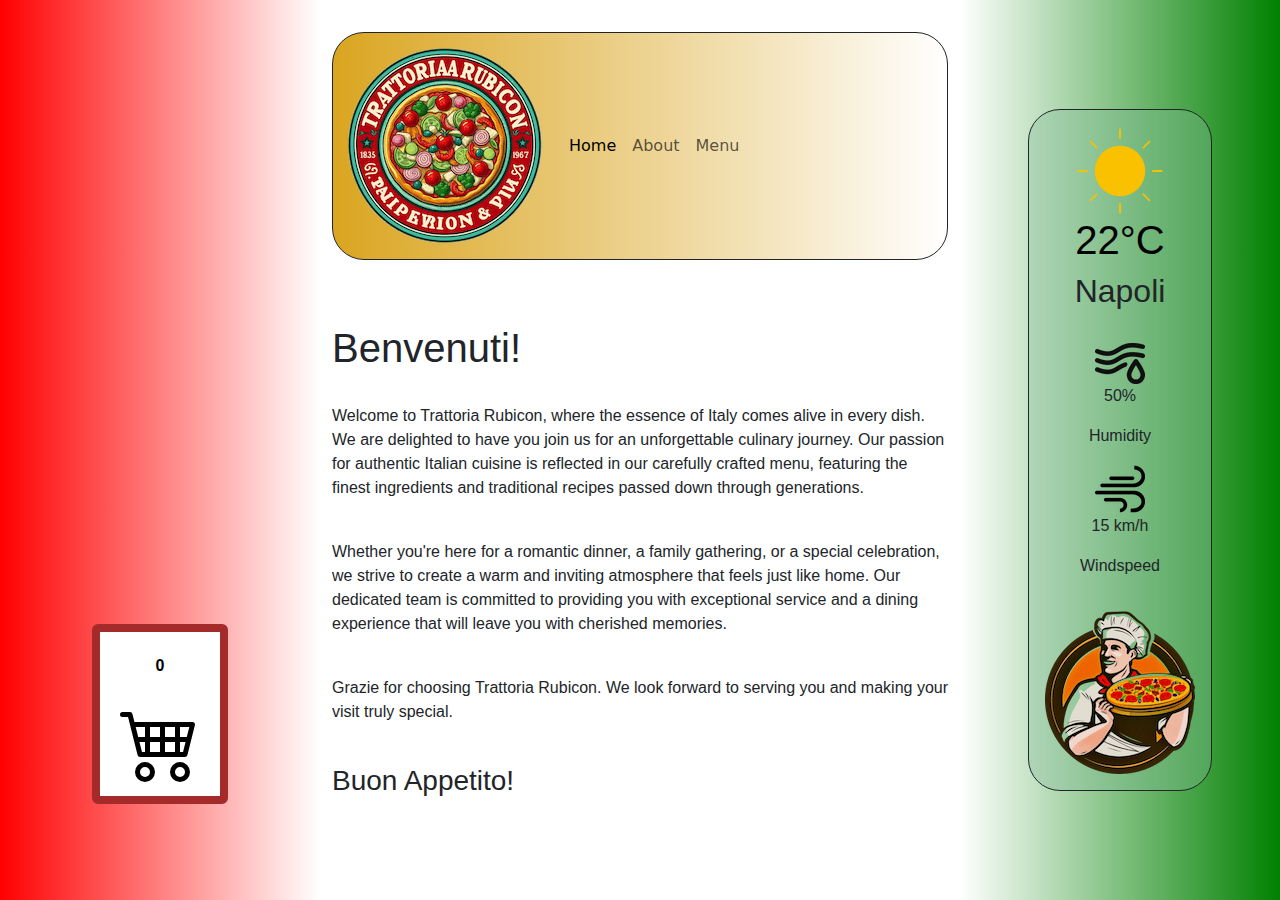
<file: index.html>
<!DOCTYPE html>
<html lang="en">
<head>
    <meta charset="UTF-8">
    <meta name="viewport" content="width=device-width, initial-scale=1.0">
    <link href="https://cdn.jsdelivr.net/npm/bootstrap@5.3.3/dist/css/bootstrap.min.css" rel="stylesheet" integrity="sha384-QWTKZyjpPEjISv5WaRU9OFeRpok6YctnYmDr5pNlyT2bRjXh0JMhjY6hW+ALEwIH" crossorigin="anonymous">
    <link href="./css/style.css" rel="stylesheet">
    <title>Home</title>
</head>
<body>
    <div class="container-fluid">
        <div class="row">
            <!-- Left Column -->
            <div class="col-md-3 d-flex d-column" id="left-column">
                <div class="content-left">
                
                    <!-- Button trigger modal -->
                <button type="button" id="btn-cart" class="btn btn-primary" data-bs-toggle="modal" data-bs-target="#exampleModal">
                    <p class="quantity-cart">0</p>
                    <img src="./img/cart4.svg" alt="Shopping Cart">
                </button>
  
                <!-- Modal -->
                <div class="modal fade" id="exampleModal" tabindex="-1" aria-labelledby="exampleModalLabel">
                  <div class="modal-dialog">
                    <div class="modal-content">
                      <div class="modal-header">
                        <h1 class="modal-title fs-5" id="exampleModalLabel">Shopping Cart</h1>
                        <button type="button" class="btn-close" data-bs-dismiss="modal" aria-label="Close"></button>
                      </div>
                      <div class="modal-body">
                        <!--Cart-->
                        <div class="cart">
                          <section class="container content-section">
                                  <div class="cart-items"></div>
                                  <div class="cart-total">
                                      <strong class="cart-total-title">Total</strong>
                                      <span class="cart-total-price">0 €</span>
                                  </div>
                                  
                              </section>
                          </div>
              
                      </div>
                      <div class="modal-footer">
                        <button type="button" class="btn btn-secondary" data-bs-dismiss="modal">Close</button>
                        <button class="btn btn-primary btn-purchase" onclick="purchaseClicked()" type="button">PURCHASE</button>
                      </div>
                    </div>
                  </div>
                </div>

            </div>
            </div>
            <!-- Middle Column -->
            <div class="col-md-6" id="center-column">
                <nav class="navbar navbar-expand-lg bg-body-tertiary">
                    <div class="container-fluid">
                        <a class="navbar-brand"><img src="./img/logo.png" alt="Logo Picture"></a>
                        <button class="navbar-toggler" type="button" data-bs-toggle="collapse" data-bs-target="#navbarNavAltMarkup" aria-controls="navbarNavAltMarkup" aria-expanded="false" aria-label="Toggle navigation">
                            <span class="navbar-toggler-icon"></span>
                        </button>
                        <div class="collapse navbar-collapse" id="navbarNavAltMarkup">
                            <div class="navbar-nav">
                                <a class="nav-link active" aria-current="page" href="./index.html">Home</a>
                                <a class="nav-link" href="./about.html">About</a>
                                <a class="nav-link" href="./menu.html">Menu</a>
                            </div>
                        </div>
                        
                    </div>
                </nav>
                <div class="content">
                    <h1>Benvenuti!</h1>
                    <br>
                    <p>Welcome to Trattoria Rubicon, where the essence of Italy comes alive in every dish. We are delighted to have you join us for an unforgettable culinary journey.
                    Our passion for authentic Italian cuisine is reflected in our carefully crafted menu, featuring the finest ingredients and traditional recipes passed down through generations.</p>
                    <br>
                    <p>Whether you're here for a romantic dinner, a family gathering, or a special celebration, we strive to create a warm and inviting atmosphere that feels just like home.
                    Our dedicated team is committed to providing you with exceptional service and a dining experience that will leave you with cherished memories.</p>
                    <br>
                    <p>Grazie for choosing Trattoria Rubicon. We look forward to serving you and making your visit truly special.</p>
                    <br>
                    <h3>Buon Appetito!</h3>
                </div>
            </div>
            <!-- Right Column -->
            <div class="col-md-3 d-flex d-column" id="right-column">
                
                <div class="weather-card">
                    <div class="weather">
                        <img src="./img/weatherAPI/clear.png" class="weather-icon" alt="Weather Image">
                        <h1 class="temp">22°C</h1>
                        <h2 class="city">Napoli</h2>
                        <br>
                        <div class="row">
                            <div class="col">
                                <img src="./img/weatherAPI/humidity-small.png" alt="Humidity Image">
                                <div>
                                    <p class="humidity">50%</p>
                                    <p>Humidity</p>
                                </div>
                                <img src="./img/weatherAPI/wind-small.png" alt="Wind Image">
                                <div>
                                    <p class="wind">15 km/h</p>
                                    <p>Windspeed</p>
                                </div>
                            </div>
                        </div>
                    </div>
                    <img src="./img/chef.png" id="chef-img" alt="Picture of a Chef">
                </div>
            </div>

        </div>
    </div>
    <script src="https://cdn.jsdelivr.net/npm/bootstrap@5.3.3/dist/js/bootstrap.bundle.min.js" integrity="sha384-YvpcrYf0tY3lHB60NNkmXc5s9fDVZLESaAA55NDzOxhy9GkcIdslK1eN7N6jIeHz" crossorigin="anonymous"></script>
    <script src="./script/weather.js"></script>
    <script src="./script/fakestore.js"></script>
</body>
</html>
</file>
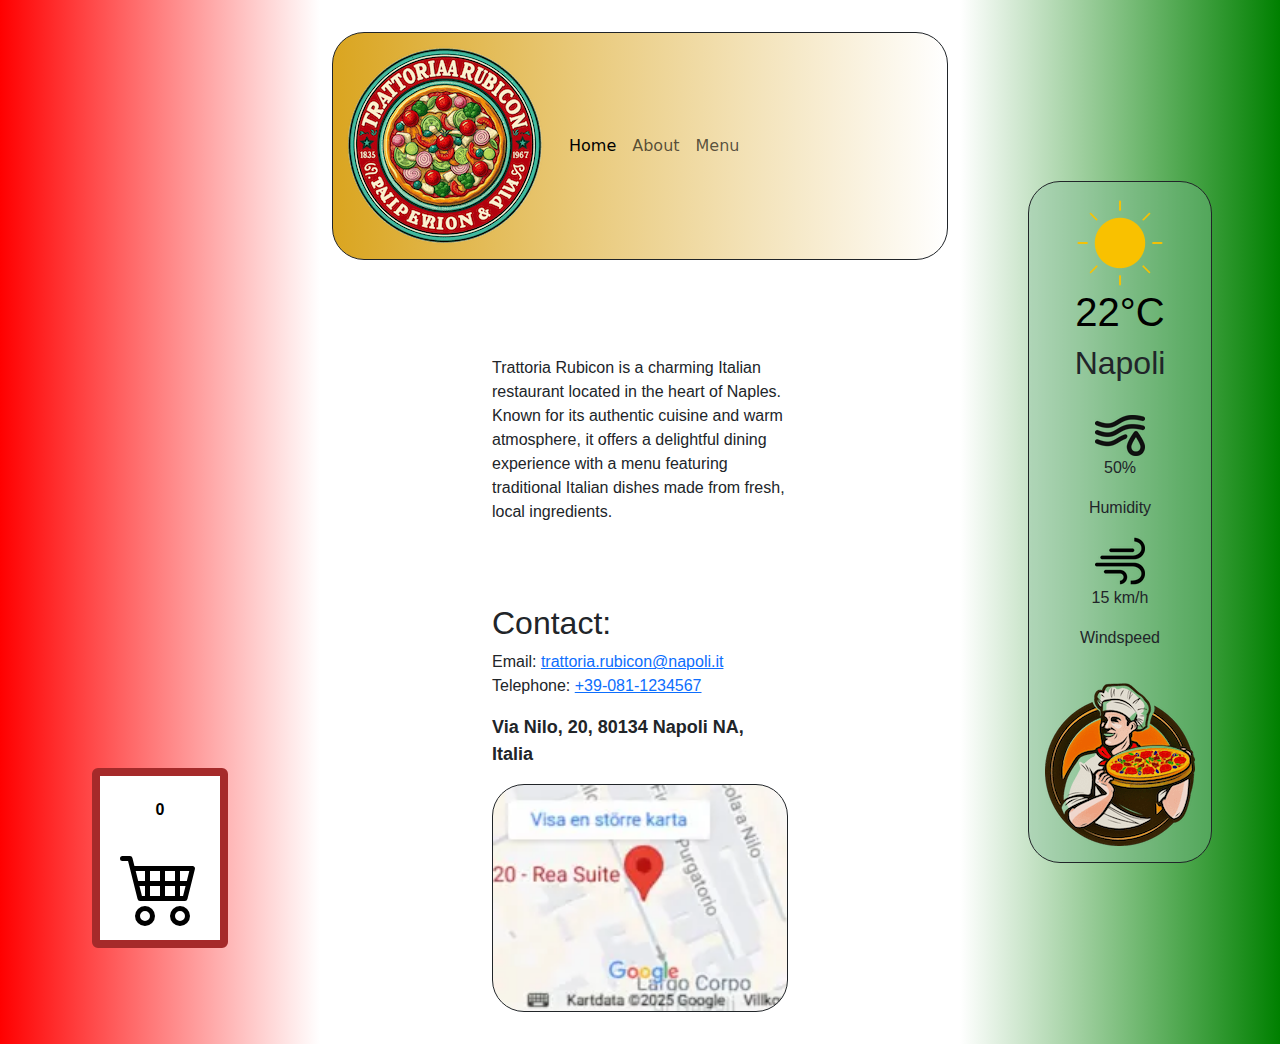
<file: about.html>
<!DOCTYPE html>
<html lang="en">
<head>
    <meta charset="UTF-8">
    <meta name="viewport" content="width=device-width, initial-scale=1.0">
    <link href="https://cdn.jsdelivr.net/npm/bootstrap@5.3.3/dist/css/bootstrap.min.css" rel="stylesheet" integrity="sha384-QWTKZyjpPEjISv5WaRU9OFeRpok6YctnYmDr5pNlyT2bRjXh0JMhjY6hW+ALEwIH" crossorigin="anonymous">
    <link rel="preload" href="./img/googlemaps.webp" as="image" type="image/webp">
    <link href="./css/style.css" rel="stylesheet">
    <title>About Us</title>
</head>
<body>
    <div class="container-fluid">
        <div class="row">
            <!-- Left Column -->
            <div class="col-md-3 d-flex d-column" id="left-column">
                <div class="content-left">
                 
                    <!-- Button trigger modal -->
                <button type="button" id="btn-cart" class="btn btn-primary" data-bs-toggle="modal" data-bs-target="#exampleModal">
                    <p class="quantity-cart">0</p>
                    <img src="./img/cart4.svg " alt="Shopping Cart">
                </button>
  
                <!-- Modal -->
                <div class="modal fade" id="exampleModal" tabindex="-1" aria-labelledby="exampleModalLabel">
                  <div class="modal-dialog">
                    <div class="modal-content">
                      <div class="modal-header">
                        <h1 class="modal-title fs-5" id="exampleModalLabel">Shopping Cart</h1>
                        <button type="button" class="btn-close" data-bs-dismiss="modal" aria-label="Close"></button>
                      </div>
                      <div class="modal-body">
                        <!--Cart-->
                        <div class="cart">
                          <section class="container content-section">
                                  <div class="cart-items"></div>
                                  <div class="cart-total">
                                      <strong class="cart-total-title">Total</strong>
                                      <span class="cart-total-price">0 €</span>
                                  </div>
                                  
                              </section>
                          </div>
              
                      </div>
                      <div class="modal-footer">
                        <button type="button" class="btn btn-secondary" data-bs-dismiss="modal">Close</button>
                        <button class="btn btn-primary btn-purchase" onclick="purchaseClicked()" type="button">PURCHASE</button>
                      </div>
                    </div>
                  </div>
                </div>
            </div>
            </div>
            <!-- Middle Column -->
            <div class="col-md-6" id="center-column">
                <nav class="navbar navbar-expand-lg bg-body-tertiary">
                    <div class="container-fluid">
                        <a class="navbar-brand"><img src="./img/logo.png" alt="Logo Picture"></a>
                        <button class="navbar-toggler" type="button" data-bs-toggle="collapse" data-bs-target="#navbarNavAltMarkup" aria-controls="navbarNavAltMarkup" aria-expanded="false" aria-label="Toggle navigation">
                            <span class="navbar-toggler-icon"></span>
                        </button>
                        <div class="collapse navbar-collapse" id="navbarNavAltMarkup">
                            <div class="navbar-nav">
                                <a class="nav-link active" aria-current="page" href="./index.html">Home</a>
                                <a class="nav-link" href="./about.html">About</a>
                                <a class="nav-link" href="./menu.html">Menu</a>
                            </div>
                        </div>
                    </div>
                </nav>
        <div class="content">
            
                <div class="row justify-content-center">
                <div class="about-content">
                <p>Trattoria Rubicon is a charming Italian restaurant located in the heart of Naples. Known for its authentic cuisine and warm atmosphere,
                    it offers a delightful dining experience with a menu featuring traditional Italian dishes made from fresh, local ingredients.</p>
                </div>
                <div class="contact-content">
                    <h2>Contact:</h2>
                    <p class="contact-info">Email: <a href="mailto:trattoria.rubicon@napoli.it">trattoria.rubicon@napoli.it</a><br>
                    Telephone: <a href="tel:+39-081-1234567">+39-081-1234567</a></p>
                    <p id="address">Via Nilo, 20, 80134 Napoli NA, Italia</p>

                    <div data-src="https://www.google.com/maps/embed?pb=!1m18!1m12!1m3!1d634.461595900905!2d14.256433266954438!3d40.84937543817644!2m3!1f0!2f0!3f0!3m2!1i1024!2i768!4f13.1!3m3!1m2!1s0x133b095b05822ca3%3A0x32008e89bf329684!2sCarmelina%2020%20-%20Rea%20Suite!5e0!3m2!1ssv!2sse!4v1738917479740!5m2!1ssv!2sse" id="mymap"></div>
                </div>
                
            </div>
        </div>
        </div>
        
            <!-- Right Column -->
            <div class="col-md-3 d-flex d-column" id="right-column">
                <div class="weather-card">
                    <div class="weather">
                        <img src="./img/weatherAPI/clear.png" class="weather-icon" alt="Weather Image">
                        <h1 class="temp">22°C</h1>
                        <h2 class="city">Napoli</h2>
                        <br>
                        <div class="row">
                            <div class="col">
                                <img src="./img/weatherAPI/humidity-small.png" alt="Humidity Image">
                                <div>
                                    <p class="humidity">50%</p>
                                    <p>Humidity</p>
                                </div>
                                <img src="./img/weatherAPI/wind-small.png" alt="Wind Image">
                                <div>
                                    <p class="wind">15 km/h</p>
                                    <p>Windspeed</p>
                                </div>
                            </div>
                        </div>
                        <img src="./img/chef.png" id="chef-img" alt="Picture of a Chef">
                    </div>
                </div>
            </div>
        </div>
    </div>
<script src="https://cdn.jsdelivr.net/npm/bootstrap@5.3.3/dist/js/bootstrap.bundle.min.js" integrity="sha384-YvpcrYf0tY3lHB60NNkmXc5s9fDVZLESaAA55NDzOxhy9GkcIdslK1eN7N6jIeHz" crossorigin="anonymous"></script>
<script src="./script/weather.js"></script>
<script src="./script/googlemaps.js"></script>
<script src="./script/fakestore.js"></script>
</body>
</html>
</file>
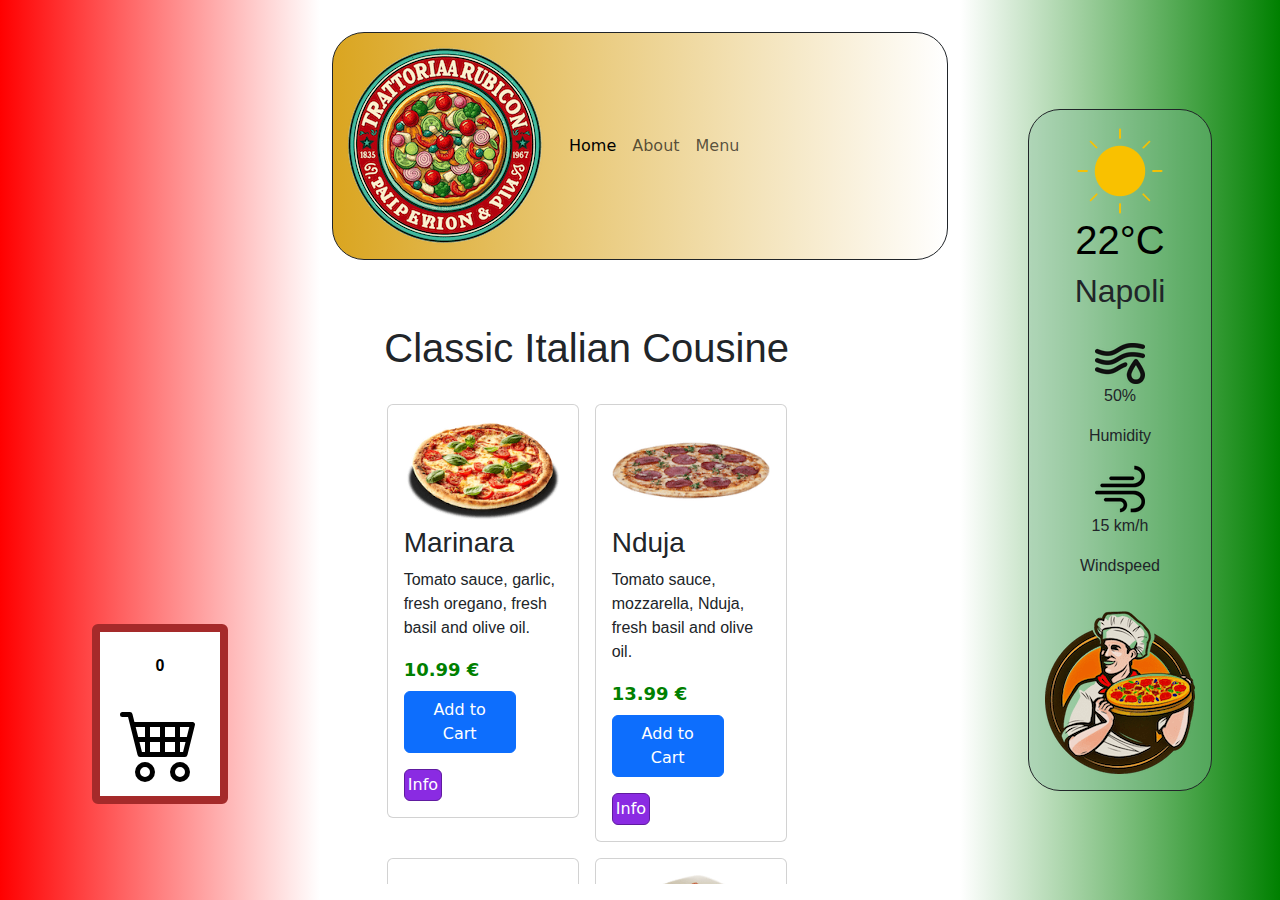
<file: menu.html>
<!DOCTYPE html>
<html lang="en">
<head>
    <meta charset="UTF-8">
    <meta name="viewport" content="width=device-width, initial-scale=1.0">
    <link href="https://cdn.jsdelivr.net/npm/bootstrap@5.3.3/dist/css/bootstrap.min.css" rel="stylesheet" integrity="sha384-QWTKZyjpPEjISv5WaRU9OFeRpok6YctnYmDr5pNlyT2bRjXh0JMhjY6hW+ALEwIH" crossorigin="anonymous">
    <link href="./css/style.css" rel="stylesheet">
    <title>Menu</title>
</head>
<body>
    <div class="container-fluid">
        <div class="row">
            <!-- Left Column -->
            <div class="col-md-3 d-flex d-column" id="left-column">
                <div class="content-left">
                <!-- Button trigger modal -->
                <button type="button" id="btn-cart" class="btn btn-primary" data-bs-toggle="modal" data-bs-target="#exampleModal">
                    <p class="quantity-cart">0</p>
                    <img src="./img/cart4.svg" alt="Shopping Cart">
                </button>
  
                <!-- Modal -->
                <div class="modal fade" id="exampleModal" tabindex="-1" aria-labelledby="exampleModalLabel">
                  <div class="modal-dialog">
                    <div class="modal-content">
                      <div class="modal-header">
                        <h1 class="modal-title fs-5" id="exampleModalLabel">Shopping Cart</h1>
                        <button type="button" class="btn-close" data-bs-dismiss="modal" aria-label="Close"></button>
                      </div>
                      <div class="modal-body">
                        <!--Cart-->
                        <div class="cart">
                          <section class="container content-section">
                                  <div class="cart-items"></div>
                                  <div class="cart-total">
                                      <strong class="cart-total-title">Total</strong>
                                      <span class="cart-total-price">0 €</span>
                                  </div>
                                  
                              </section>
                          </div>
              
                      </div>
                      <div class="modal-footer">
                        <button type="button" class="btn btn-secondary" data-bs-dismiss="modal">Close</button>
                        <button class="btn btn-primary btn-purchase" onclick="purchaseClicked()" type="button">PURCHASE</button>
                      </div>
                    </div>
                  </div>
                </div>

                    
                    
            </div>
            </div>
            <!-- Middle Column -->
            <div class="col-md-6" id="center-column">
                <nav class="navbar navbar-expand-lg">
                    <div class="container-fluid">
                        <a class="navbar-brand"><img src="./img/logo.png" alt="Logo Picture"></a>
                        <button class="navbar-toggler" type="button" data-bs-toggle="collapse" data-bs-target="#navbarNavAltMarkup" aria-controls="navbarNavAltMarkup" aria-expanded="false" aria-label="Toggle navigation">
                            <span class="navbar-toggler-icon"></span>
                        </button>
                        <div class="collapse navbar-collapse" id="navbarNavAltMarkup">
                            <div class="navbar-nav">
                                <a class="nav-link active" aria-current="page" href="./index.html">Home</a>
                                <a class="nav-link" href="./about.html">About</a>
                                <a class="nav-link" href="./menu.html">Menu</a>
                            </div>
                        </div>
                    </div>
                </nav>
                

                <div class="content col-10" id="header-text-menu">
                    <div class="row justify-content-center">
                        <div class="scroll-bar">
                            <h1 id="menu-header">Classic Italian Cousine</h1>
                            <div class="menu-content" id="food"></div>
                        </div>
                  </div>
                </div>

            </div>
            <!-- Right Column -->
            <div class="col-md-3 d-flex" id="right-column">

                <div class="weather-card">
                    <div class="weather">
                        <img src="./img/weatherAPI/clear.png" class="weather-icon" alt="Weather Image">
                        <h1 class="temp">22°C</h1>
                        <h2 class="city">Napoli</h2>
                        <br>
                        <div class="row">
                            <div class="col">
                                <img src="./img/weatherAPI/humidity-small.png" alt="Humidity Image">
                                <div>
                                    <p class="humidity">50%</p>
                                    <p>Humidity</p>
                                </div>
                                <img src="./img/weatherAPI/wind-small.png" alt="Wind Image">
                                <div>
                                    <p class="wind">15 km/h</p>
                                    <p>Windspeed</p>
                                </div>
                            </div>
                        </div>
                    </div>
                    <img src="./img/chef.png" id="chef-img" alt="Picture of a Chef">
                </div>
            </div>
        </div>
    </div>

    <script src="https://cdn.jsdelivr.net/npm/bootstrap@5.3.3/dist/js/bootstrap.bundle.min.js" integrity="sha384-YvpcrYf0tY3lHB60NNkmXc5s9fDVZLESaAA55NDzOxhy9GkcIdslK1eN7N6jIeHz" crossorigin="anonymous"></script>
    <script src="./script/weather.js"></script>
    <script src="./script/menu.js"></script>
    <script src="./script/fakestore.js"></script>
</body>
</html>
</file>
<file: css/style.css>
#left-column {
    background: linear-gradient(to right, red, white);
    flex-direction: column;
    justify-content: end;
    align-items: center;
}

#right-column {
    background: linear-gradient(to left, green, white);
    align-items: center;
    justify-content: center;
}

#chef-img {
    padding-top: 1rem;
}

#center-column {
    min-height: 100vh;
    
}

.content {
    margin-top: 4rem;
    
}
.about-content {
    flex-direction: column;
    justify-content: left;
    width: 20rem;
    margin: 2rem;;
}
.contact-content {
    flex-direction: column;
    justify-content: center;
    width: 20rem;
    margin: 2rem;
}

.navbar {
    margin-top: 2rem;
    border: 0.1rem solid;
    border-radius: 2rem;
    background: linear-gradient(to right, goldenrod, white);
}

#btn-cart {
    
    background-color: rgb(255, 255, 255);
    border: 0.5rem solid;
    border-color: brown;
    margin-bottom: 6rem;
}
.quantity-cart{
    margin-top: 1rem;;
    color: black;
    font-weight: bold;
}
#btn-cart > img {
    padding: 0.5rem;
    width: 6rem;
}
.weather-card {
   width: 50%;
   min-width: min-content;
   border-radius: 2rem;
   border: 0.1rem solid;
   align-items: center;
   text-align: center;
   padding: 1rem;
   background: rgba(132, 187, 155, 0.356);
}

h1, h2, h3, h5 {
    font-family:'Lucida Sans', 'Lucida Sans Regular', 'Lucida Grande', 'Lucida Sans Unicode', Verdana, sans-serif
}
.temp {
    color: black;
}

p {
    font-family: 'Trebuchet MS', 'Lucida Sans Unicode', 'Lucida Grande', 'Lucida Sans', Arial, sans-serif;
}

#address {
    font-weight: bold;
    font-size: large;
}


#header-text-menu {
    text-align: center;
}

#menu-header {
    margin-bottom: 2rem;

}
.menu-content {
    display: flex;
    flex-wrap: wrap;
    gap: 1rem;
    justify-content: center;
    text-align: start;
}
#addbutton {
    width: 7rem;
}
#infobutton {
    margin-top: 1rem;
    background-color: blueviolet;
    border-color: rgb(96, 27, 160);
    padding: 0.2rem;
}
.product-price {
    font-weight: bold;
    font-size: large;
    color: green;
} 

.scroll-bar {
    padding-right: 1rem;
    overflow-y: scroll; 
    height: 35rem; 
    width: auto;
}

#mymap {
    background: url(https://llavner.github.io/ITHS_Web_Labb01/img/googlemaps.webp);
    border: 0.1rem solid;
    border-radius: 2rem;
    background-size: cover;
    position: relative;
    overflow: hidden;
    padding-top: 76.25%;
}

#mymap iframe {
    position: absolute;
    top: 0;
    left: 0;
    width: 100%;
    height: 100%;
    border: 0;
}
</file>
